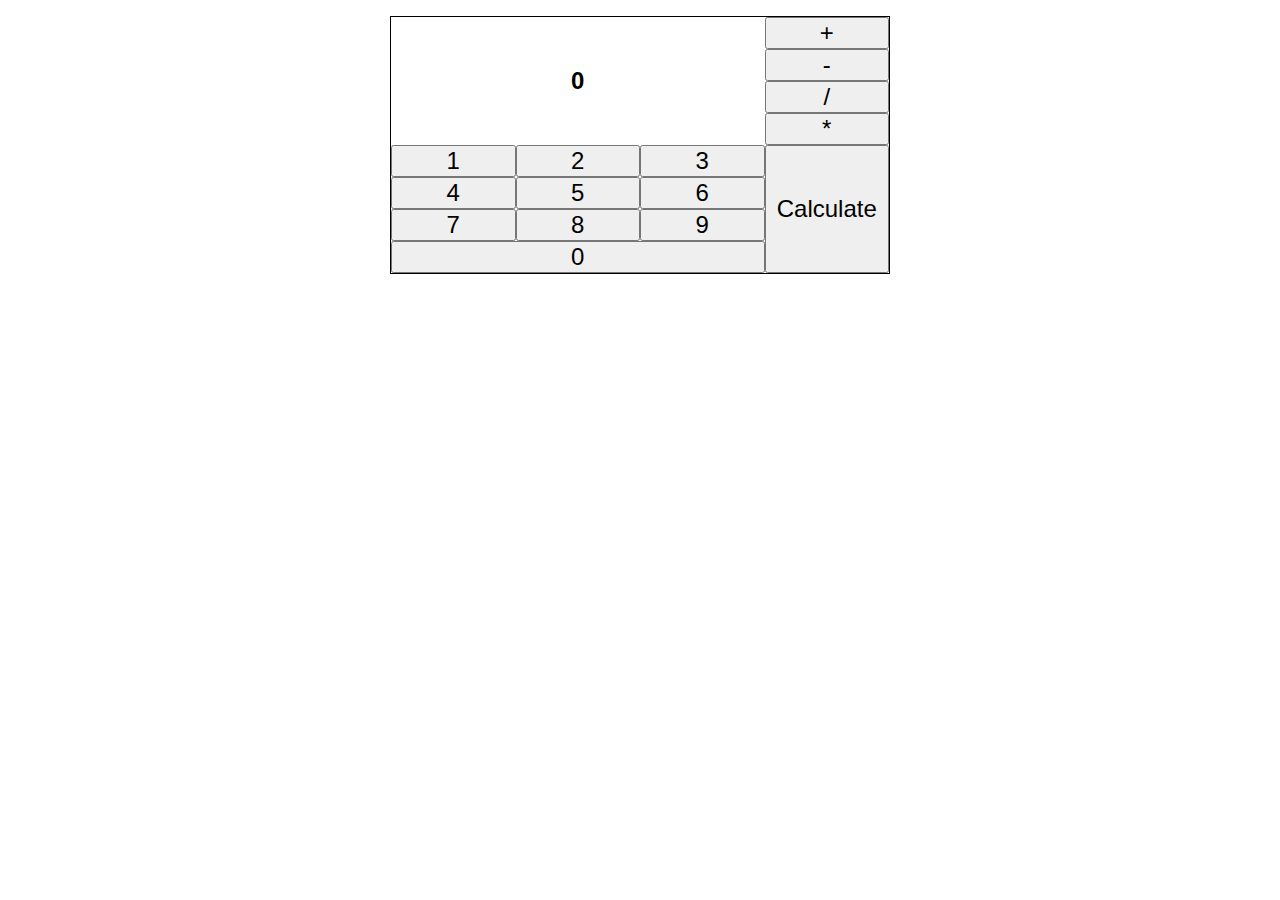
<file: caculator/index.html>
<!DOCTYPE html>
<html lang="en">
<head>
    <meta charset="UTF-8">
    <meta http-equiv="X-UA-Compatible" content="IE=edge">
    <meta name="author" content="ybo">
    <meta name="viewport" content="width=device-width, initial-scale=1.0">
    <link rel="stylesheet" href="./style.css">
    <title>Basic Calculator</title>
</head>
<body>
    
    <div class="container">
        <div class="display">
            <span id="formula"></span>
            <h2 id="sum">0</h2>
        </div>
        <div class="operators">
            <button data-key="+" class="key operator">+</button>
            <button data-key="-" class="key operator">-</button>
            <button data-key="/" class="key operator">/</button>
            <button data-key="*" class="key operator">*</button>
        </div>
        <div class="numbers">
            <button data-key="1" class="key">1</button>
            <button data-key="2" class="key">2</button>
            <button data-key="3" class="key">3</button>
            <button data-key="4" class="key">4</button>
            <button data-key="5" class="key">5</button>
            <button data-key="6" class="key">6</button>
            <button data-key="7" class="key">7</button>
            <button data-key="8" class="key">8</button>
            <button data-key="9" class="key">9</button>
            <button data-key="0" class="key zero">0</button>
        </div>
        <button data-key="enter" class="key equal">Calculate</button>
    </div>

    <script src="./app.js"></script>
</body>
</html>
</file>
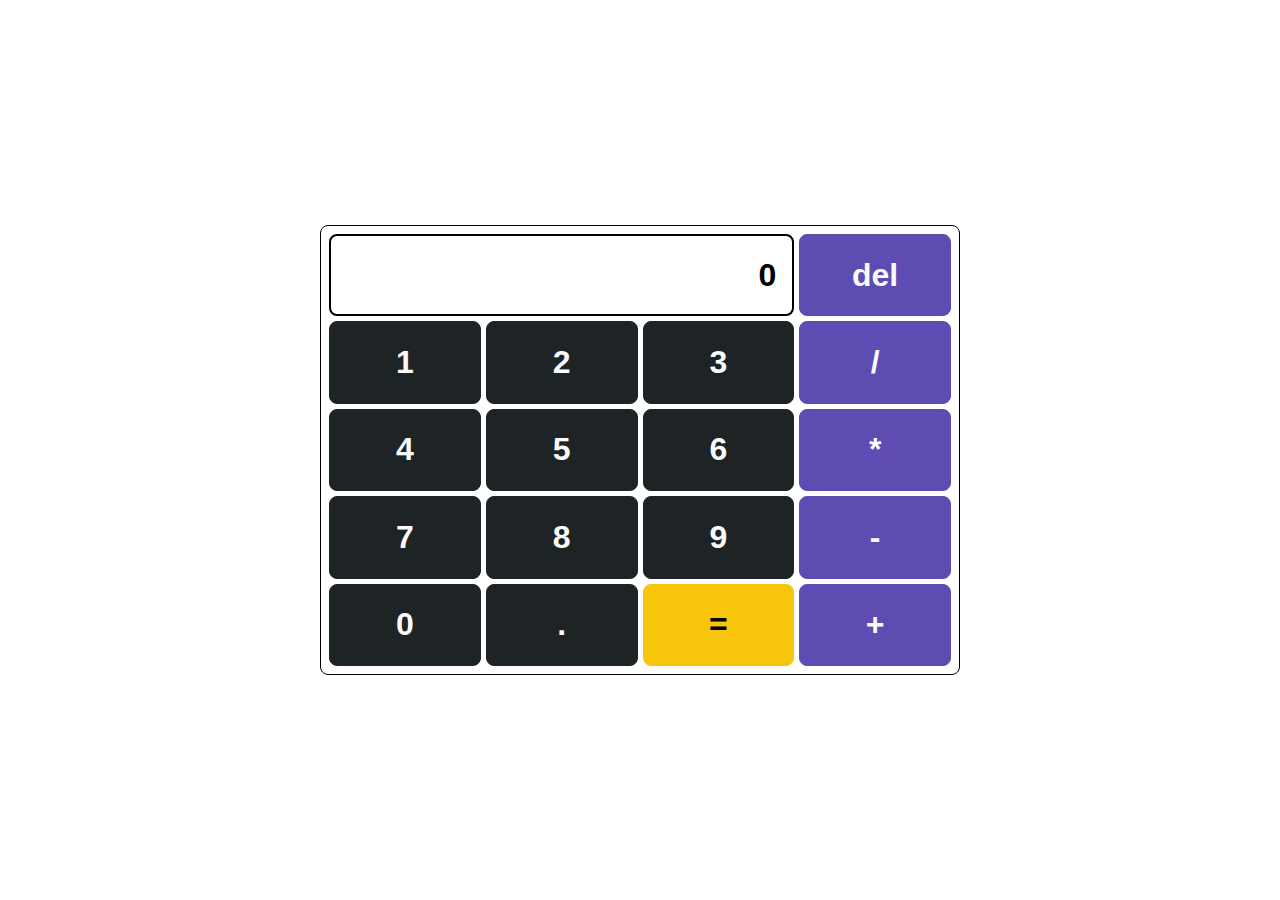
<file: calculator/index.html>
<!DOCTYPE html>
<html lang="en">
<head>
    <meta charset="UTF-8">
    <meta http-equiv="X-UA-Compatible" content="IE=edge">
    <meta name="author" content="ybo">
    <meta name="viewport" content="width=device-width, initial-scale=1.0">
    <link rel="stylesheet" href="./style.css">
    <title>Basic Calculator</title>
</head>
<body>
    <div class="container">
        <div class="display">
            <span id="formula"></span>
            <h1 id="sum">0</h1>
        </div>
        <button data-set="backspace" class="button operator">del</button>
        <button data-set="1" class="button num">1</button>
        <button data-set="2" class="button num">2</button>
        <button data-set="3" class="button num">3</button>
        <button data-set="4" class="button num">4</button>
        <button data-set="5" class="button num">5</button>
        <button data-set="6" class="button num">6</button>
        <button data-set="7" class="button num">7</button>
        <button data-set="8" class="button num">8</button>
        <button data-set="9" class="button num">9</button>
        <button data-set="0" class="button num">0</button>
        <button data-set="." class="button num">.</button>
        <button data-set="enter" class="button equal">=</button>
        <button data-set="/" class="button operator div">/</button>
        <button data-set="*" class="button operator mul">*</button>
        <button data-set="-" class="button operator min">-</button>
        <button data-set="+" class="button operator add">+</button>
    </div>

    <script src="./app.js"></script>
</body>
</html>
</file>
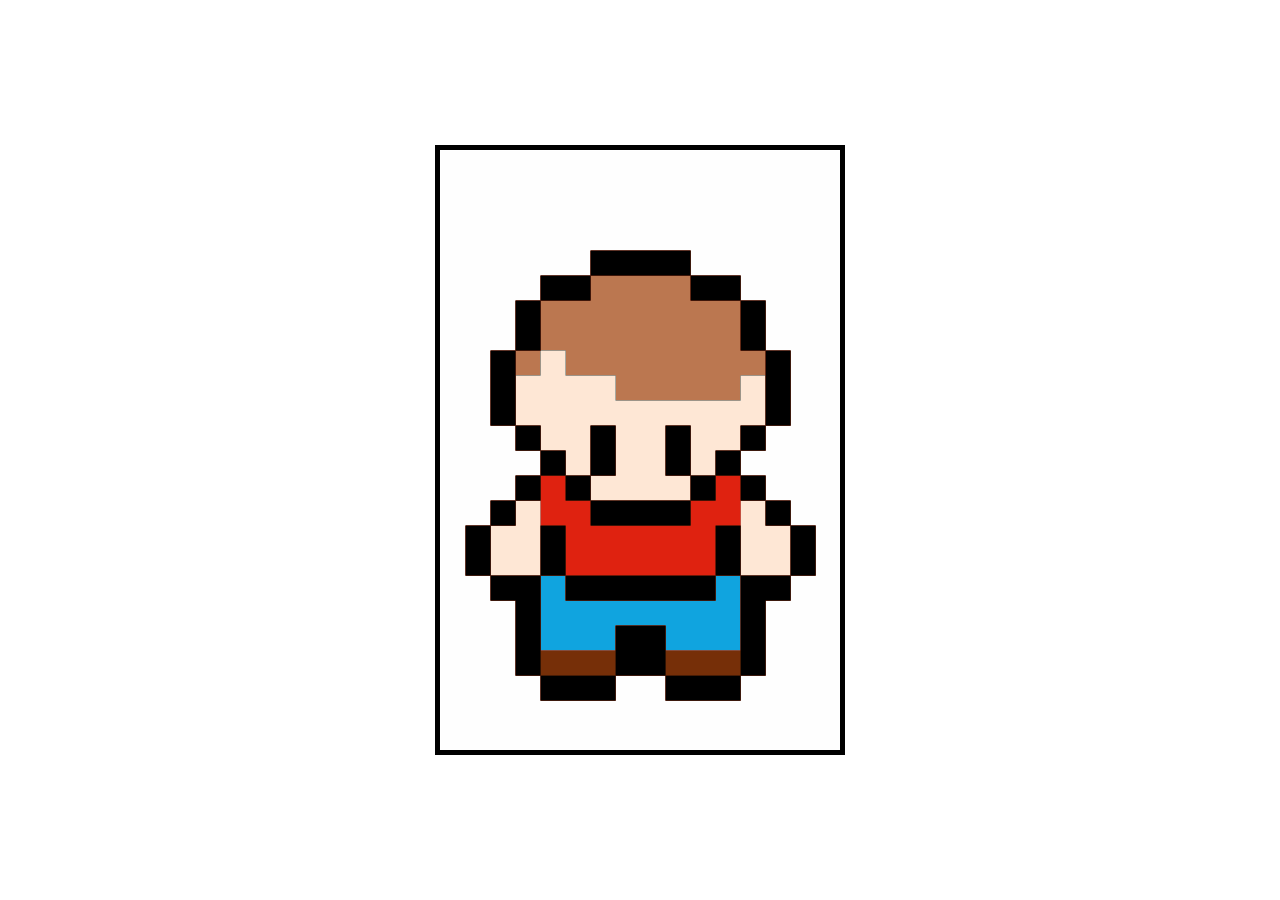
<file: MyCode_Proj1/index.html>
<!DOCTYPE html>
<html lang="en">
<head>
    <meta charset="UTF-8">
    <meta http-equiv="X-UA-Compatible" content="IE=edge">
    <meta name="viewport" content="width=device-width, initial-scale=1.0">
    <title>MyCode_Proj1</title>
    <link rel="stylesheet" href="style.css">
</head>
<body>
    <canvas id="canvas1"></canvas>
    
    <script src="script.js"></script>
</body>
</html>
</file>
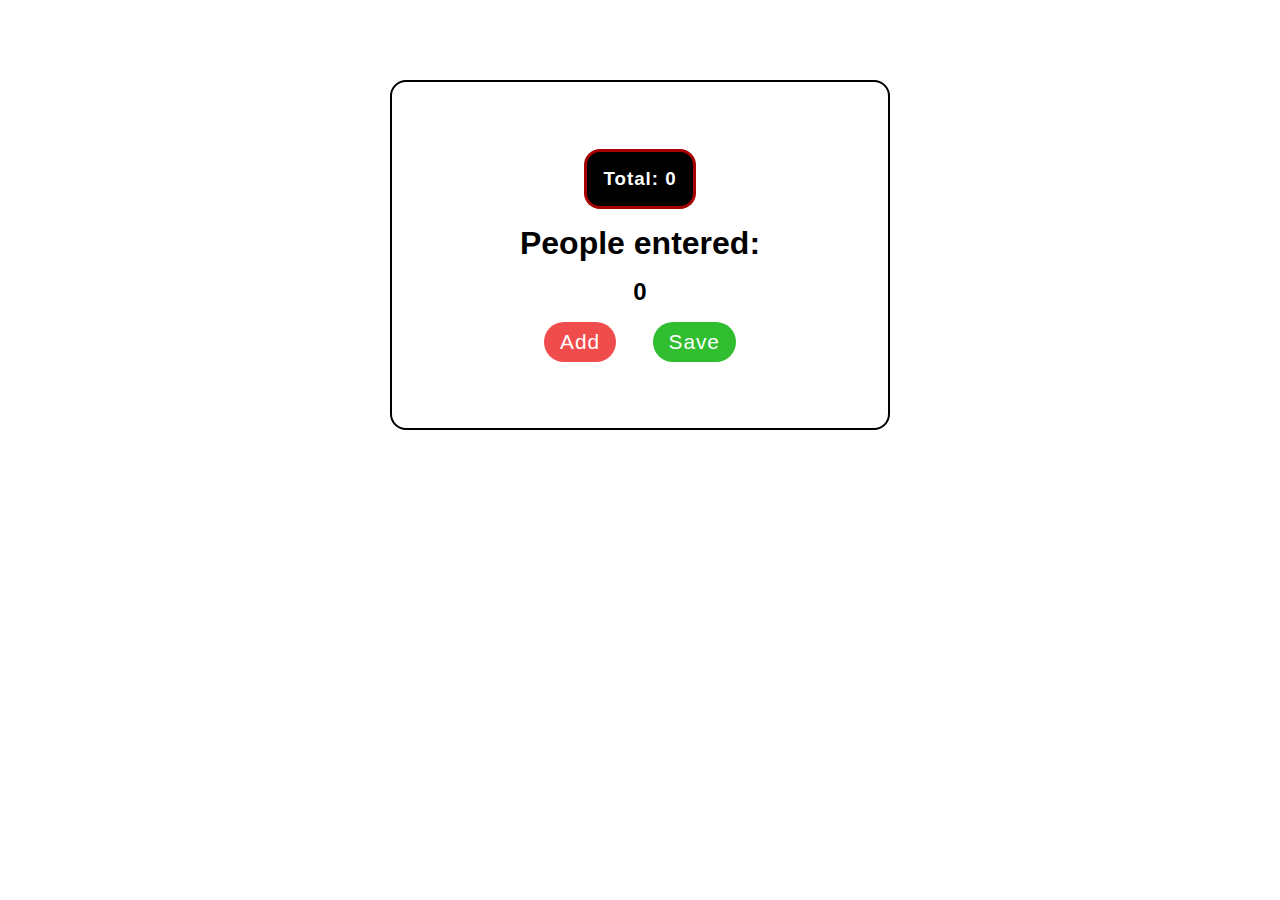
<file: passenger-counter-app/index.html>
<!DOCTYPE html>
<html lang="en">
<head>
    <meta charset="UTF-8">
    <meta http-equiv="X-UA-Compatible" content="IE=edge">
    <meta name="author" content="Ybo">
    <meta name="viewport" content="width=device-width, initial-scale=1.0">
    <link rel="stylesheet" href="./style.css">
    <title>Passenger Counter App</title>
</head>
<body>
    <div class="container">
        <div class="monitor">
            <h3>Total: <span id="total">0</span></h3>
        </div>
        <h1>People entered:</h1>
        <h2 id="count-el">0</h2>
        <div class="buttons">
            <button class="button btn-add">Add</button>
            <button class="button btn-save">Save</button>
        </div>
    </div>
    <script src="./app.js"></script>
</body>
</html>
</file>
<file: caculator/style.css>
* {
    padding: 0;
    margin: 0;
    box-sizing: border-box;
}

body {
    font-family: sans-serif;
}

.container {
    width: 500px;
    border: 1px solid black;
    display: grid;
    grid-template-columns: repeat(auto-fill, minmax(124px, 1fr));
    margin: 1rem auto;
}

.operators {
    display: flex;
    flex-direction: column;
}

.display {
    text-align: center;
    display: flex;
    flex-direction: column;
    justify-content: center;
    align-items: center;
}

.key{
    font-size: 1.5rem;
}

.display {
    grid-column: span 3;
}

.numbers {
    grid-column: span 3;
    display: grid;
    grid-template-columns: repeat(3, 1fr);
}

.zero {
    grid-column: span 3;
}

@media (max-width: 758px) {
    .container {
        width: 100%;
        grid-template-columns: 1fr;
    }
    .display {
        padding: 2rem;
    }
    .operators {
        display: grid;
        grid-template-columns: repeat(2, 1fr);
    }
    
    .equal {
        padding: 1rem;
    }
}
</file>
<file: calculator/style.css>
* {
    padding: 0;
    margin: 0;
    box-sizing: border-box;
}

body {
    font-family: sans-serif;
}

.container {
    width: 50%;
    min-height: 50vh;
    border: 1px solid black;
    padding: .5rem;
    display: grid;
    gap: 5px;
    grid-template-columns: repeat(4, 1fr);
    grid-template-rows: repeat(5, 1fr);
    grid-auto-flow: dense;
    position: absolute;
    left: 50%;
    top: 50%;
    transform: translate(-50%, -50%);
    border-radius: .5rem;
}

.display {
    text-align: end;
    display: flex;
    flex-direction: column;
    justify-content: center;
    padding-right: 1rem;
    border: 2px solid black;
    border-radius: .5rem;
    grid-column: 1/-2;
}

.button {
    font-size: 2rem;
    font-weight: 600;
    padding: .8rem;
    background: none;
    border: 1px solid black;
    border-radius: .5rem;
}

.num {
    color: #fafafa;
    background-color: #1e2326;
    border-color: #1e2326;
}

.operator {
    grid-column: 4/-1;
    color: #fafafa;
    background-color: #5e4cb3;
    border-color: #5e4cb3;
}
.operator:hover, .num:hover, .equal:hover {
    opacity: 85%;
    cursor: pointer;
}

.div {    
    grid-row: 2/2;
}
.mul {
    grid-row: 3/3;
}
.min {
    grid-row: 4/4;
}

.equal {
    background-color: #f7c50c;
    border-color: #f7c50c;
}

@media (max-width: 758px) {
    .container {
        width: 100%;
        min-height: 100%;
        border: none;
    }
}
</file>
<file: MyCode_Proj1/style.css>
#canvas1 {
    width: 400px;
    height: 600px;
    border: 5px solid black;
    position: absolute;
    top: 50%;
    left: 50%;
    transform: translate(-50%, -50%);
}
</file>
<file: passenger-counter-app/style.css>
* {
    padding: 0;
    margin: 0;
    box-sizing: border-box;
}

body {
    font-family: sans-serif;
}

.container {
    width: 500px;
    height: 350px;    
    border: 2px solid black;
    border-radius: 1rem;
    display: flex;
    flex-direction: column;
    align-items: center;
    justify-content: center;
    gap: 1rem;
    margin: 5rem auto 0 auto;
    text-align: center;
}

.monitor {
    border: 3px solid rgba(255, 0, 0, 0.651);
    border-radius: 1rem;
    padding: 1rem;
    background-color: rgb(0,0,0);
    color: white;
    letter-spacing: 1px;
}

.button {
    background: none;
    font-size: 1.3rem;
    padding: .5rem 1rem;
    border: none;
    border-radius: 1.5rem;
    margin: 0 1rem;
    color: #ffffff;
    letter-spacing: 1px;
    cursor: pointer;
}

.btn-add {
    background-color: rgb(240, 76, 76);    
}
.btn-add:hover {
    background-color: rgba(240, 76, 76, .9);    
}

.btn-save {
    background-color: rgb(48, 190, 48);
}
.btn-save:hover {
    background-color: rgba(48, 190, 48, .9);    
}

@media (max-width: 768px) {
    .container {
        width: 100%;
    }
}
</file>
